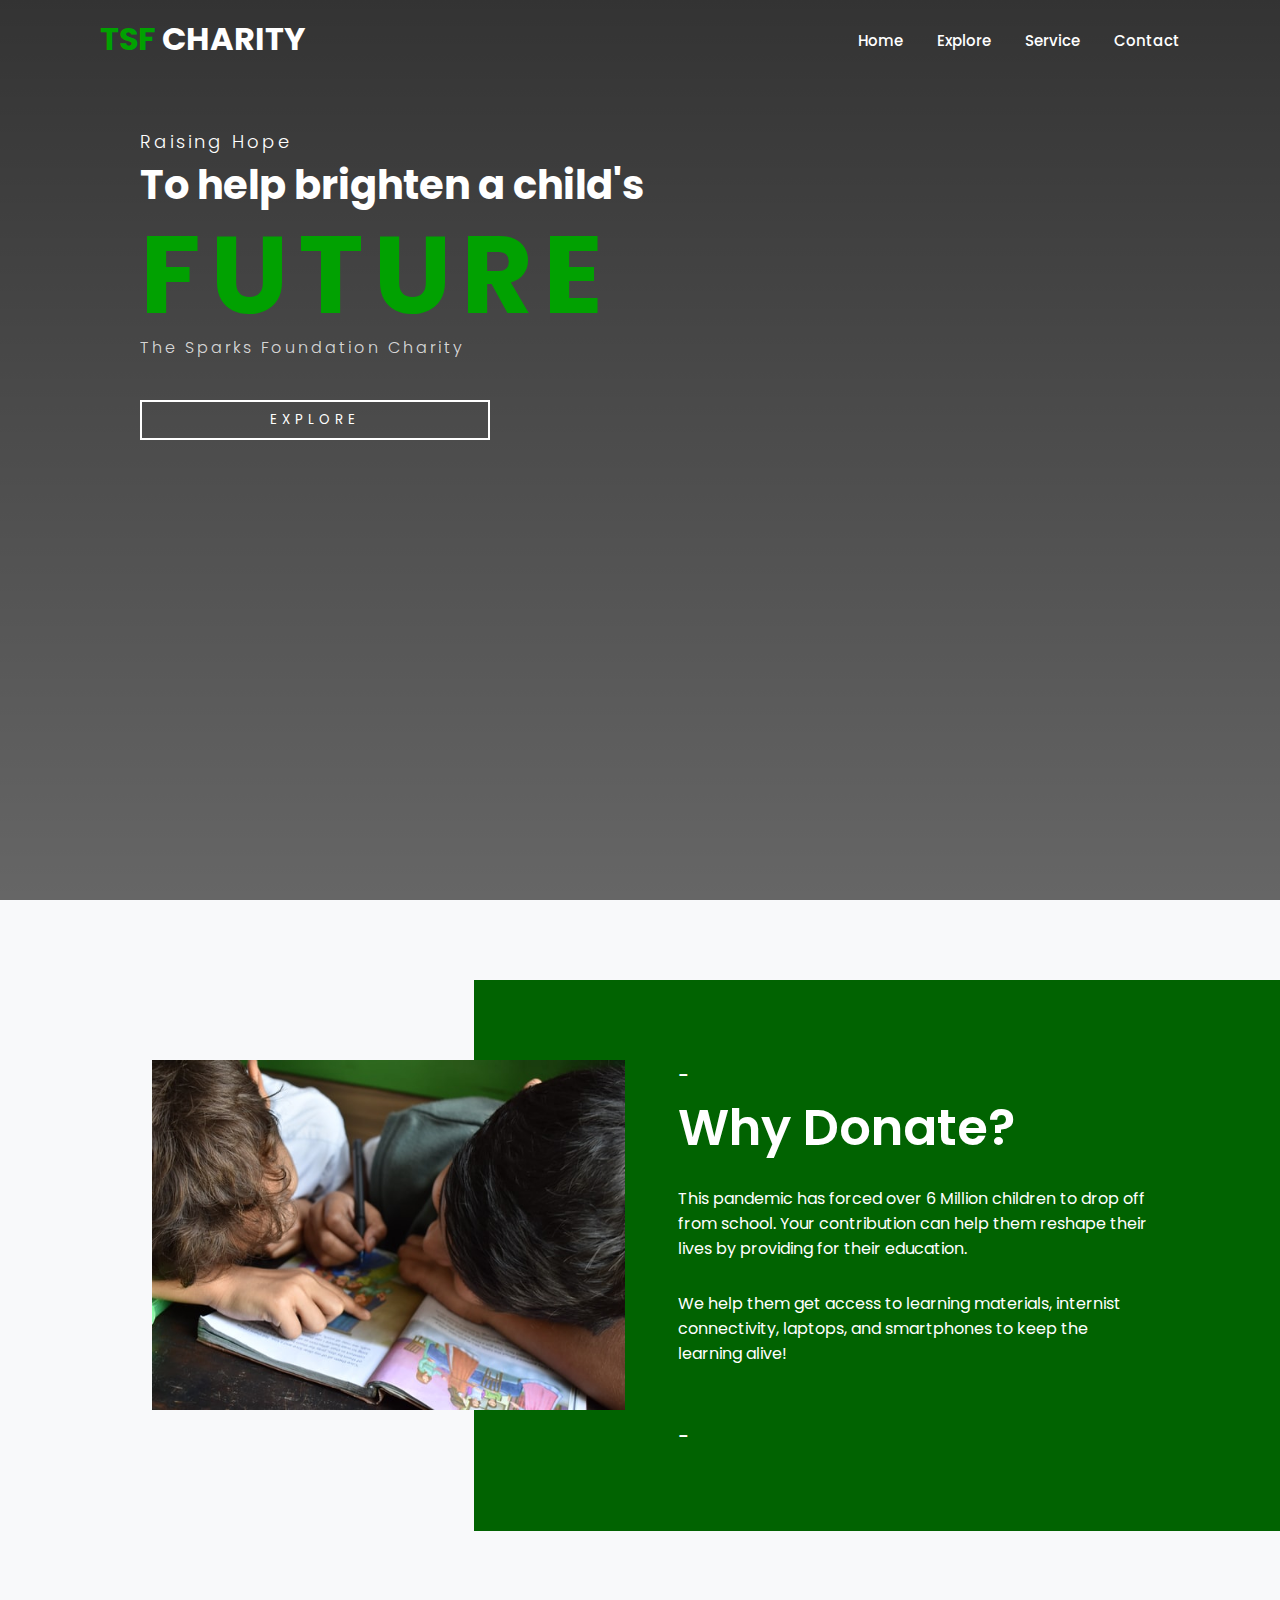
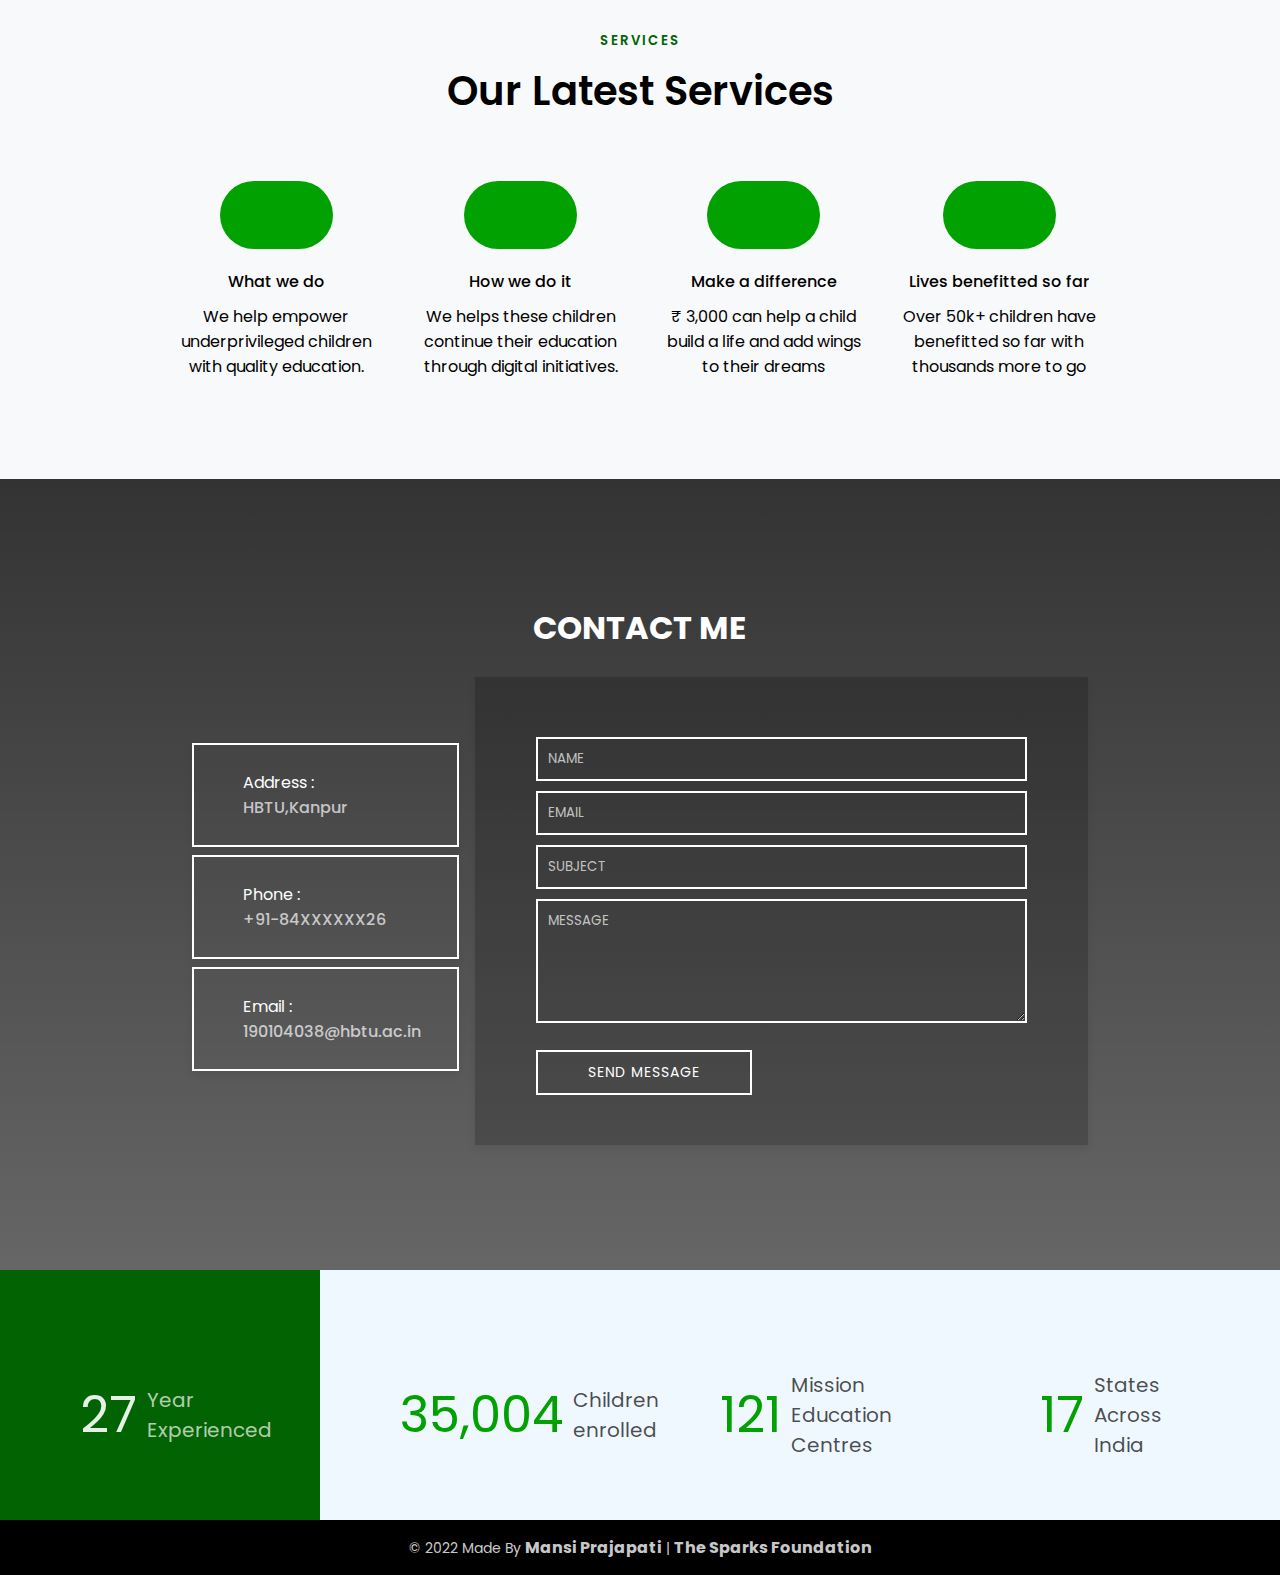
<file: index.html>
<!DOCTYPE html>
<html lang="en">
<head>
    <meta charset="UTF-8">
    <meta http-equiv="X-UA-Compatible" content="IE=edge">
    <meta name="viewport" content="width=device-width, initial-scale=1.0">

    <link rel="stylesheet" href="https://use.fontawesome.com/releases/v5.15.3/css/all.css"
    integrity="sha384-SZXxX4whJ79/gErwcOYf+zWLeJdY/qpuqC4cAa9rOGUstPomtqpuNWT9wdPEn2fk" crossorigin="anonymous">

    <link rel="preconnect" href="https://fonts.gstatic.com">
    <link href="https://fonts.googleapis.com/css2?family=Poppins:wght@100;200;300;400;500;600;700;800;900&display=swap" rel="stylesheet">
    <link rel="stylesheet" href="css/index.css">
    <title>TSF CHARITY</title>
</head>
<body>
    <div class="nevbar" id="nevbar">
        <div class="logo">
            <a href="/index.html" id="logo"><h1><span>TSF</span> CHARITY</h1></a>
        </div>
        <div class="menu" id="menu">
            <ul>
                <li><a id="home" href="index.html">Home</a></li>
                <li><a href="#explore">Explore</a></li>
                <li><a href="#service">Service</a></li>
                <li><a href="#contact">Contact</a></li>
            </ul>
        </div>
        <div class="menuicon">
            <i id="menuicon" onclick="togglemenu()" class="fas fa-chevron-circle-down"> <span>MENU</span></i>
        </div>
    </div>

    <div class="cover">

        <div class="information">

            <h3>Raising Hope</h3>
            <h2>To help brighten a child's</h2>
            <h1> <span>FUTURE</span> </h1>
            <h3> <span>The Sparks Foundation Charity</span> </h3>

            <a href="#explore"><button>EXPLORE</button></a>
            <!-- <a href="" target="blank"><button>DONATE</button></a> -->
            <div style="margin-top:20px">
              <form><script src="https://checkout.razorpay.com/v1/payment-button.js" data-payment_button_id="pl_KOVGPVf54VXY3f" async> </script> </form>
            </div>

        </div>

    </div>

    <div class="explore" id="explore"></div>

    <div class="about">
        <div class="imgcontanner">
          <img class="aboutimg" src="images/child.jpg" alt="Image">
            <!-- <div class="aboutimg"></div> -->
        </div>
        <div class="aboutcontent">
            <h5>_</h5>
            <h1>Why Donate?</h1>
            <p>This pandemic has forced over 6 Million children to drop off from school. Your contribution can help them reshape their lives by providing for their education.</p>
            <p>We help them get access to learning materials, internist connectivity, laptops, and smartphones to keep the learning alive!</p>
            <!-- <a href="" target="black">DONATE</a> -->
            <br>
            <h5>_</h5>

        </div>
    </div>

    <!-- ----------------------------------  Service -------------------------------------- -->
    <div class="service" id="service">

        <h5>SERVICES</h5>
        <h1>Our Latest Services</h1>

        <div class="details">

            <div class="info">

                <div class="logo"><i class="fas fa-book-reader"></i></div>
                <p id="head">What we do</p>
                <p>We help empower underprivileged children with quality education.</p>

            </div>

            <div class="info" data-aos="fade-up">

                <div class="logo"><i class="fas fa-book-open"></i></div>
                <p id="head">How we do it</p>
                <p>We helps these children continue their education through digital initiatives.</p>
            </div>

            <div class="info" data-aos="fade-up">

                <div class="logo"><i class="fas fa-book"></i></div>
                <p id="head">Make a difference</p>
                <p>₹ 3,000 can help a child build a life and add wings to their dreams</p>

            </div>

            <div class="info" data-aos="fade-up">

                <div class="logo"><i class="fas fa-chart-line"></i></div>
                <p id="head">Lives benefitted so far</p>
                <p>Over 50k+ children have benefitted so far with thousands more to go</p>

            </div>

        </div>

    </div>


    <!---------------------------- contact ------------------- -->

    <div class="contact" id="contact">
        <h1>CONTACT ME</h1>
        <br>
        <div class="contactcontanner">

            <div class="contanner">
                <div class="heading">
                    <div class="icon"><i class="far fa-map"></i></div>
                    <div class="info">
                        <p>Address : </p>
                        <p id="contactinfo">HBTU,Kanpur</p>
                    </div>
                </div>

                <div class="heading">
                    <div class="icon"><i class="fas fa-phone-alt"></i></div>
                    <div class="info">
                        <p>Phone : </p>
                        <p id="contactinfo">+91-84XXXXXX26</p>
                    </div>
                </div>

                <div class="heading">
                    <div class="icon"><i class="far fa-envelope"></i></div>
                    <div class="info">
                        <p>Email : </p>
                        <p id="contactinfo">190104038@hbtu.ac.in</p>
                    </div>
                </div>
            </div>

            <div class="messageform">
                <div class="form">
                    <form action="" method="POST">

                        <style>
                            ::placeholder {color: rgba(255, 255, 255, 0.7);}
                        </style>

                        <input type="text" name="name" placeholder="NAME" required>
                        <input type="email" name="email" placeholder="EMAIL" required>
                        <input type="text" name="subject" placeholder="SUBJECT" required>
                        <textarea type="message" name="message" id="inputbox"  cols="30" rows="5" placeholder="MESSAGE" required></textarea>
                        <button type="submit">SEND MESSAGE</button>

                    </form>
                </div>
            </div>

        </div>
    </div>

    <!-- ------------------------------  Counter  ---------------------------------- -->
    <div class="contercontent">

    <div class="counterbox one">
        <div class="information" data-aos="fade-down">
            <div class="number"><p style="color: rgba(255, 255, 255, 0.9);">27</p></div>
            <div class="text"><p style="color: rgba(255, 255, 255, 0.7);">Year <br> Experienced</p></div>
        </div>
    </div>

    <div class="counterbox">
        <div class="information" data-aos="fade-down">
            <div class="number"><p>35,004</p></div>
            <div class="text"><p>Children <br> enrolled</p></div>
        </div>
    </div>

    <div class="counterbox">
        <div class="information" data-aos="fade-down">
            <div class="number"><p>121</p></div>
            <div class="text"><p>Mission <br> Education Centres</p></div>
        </div>
    </div>

    <div class="counterbox">
        <div class="information" data-aos="fade-down">
            <div class="number"><p>17</p></div>
            <div class="text"><p>States <br> Across India</p></div>
        </div>
    </div>

    </div>



    <!-- <div class="topspace"></div> -->
    <footer>
        <p>&copy 2022 Made By <a href="https://github.com/mp3730" target="black"><strong> Mansi Prajapati</strong></a> | <a href="https://thesparksfoundationsingapore.org/" target="blank"><strong>The Sparks Foundation</strong></a></p>
    </footer>
    <!-- scripts  -->
    <script>
        // drop down menu script
        var menu = document.getElementById("menu");
        menu.style.maxHeight = "0px";
        function togglemenu() {
            if (menu.style.maxHeight == "0px") {
                menu.style.maxHeight = "390px";
            }
            else {
                menu.style.maxHeight = "0px";
            }
        }
    </script>

</body>
</html>
</file>
<file: css/index.css>
*{
    padding: 0;
    margin: 0;
    font-family: 'Poppins', sans-serif;
}
html {
    scroll-behavior: smooth;
}
/*****************************  nevigation bar ****************************/
.nevbar{
    width: 100%;
    position: absolute;
    top: 0px;
    z-index: 5;
    display: flex;
    background-color: transparent;
}
.logo a{
    text-decoration: none;
    color: white;
    transition: .3s;
}
.logo a h1{
    margin: 15px 100px;
}
.logo a h1 span{
    color: rgb(1, 161, 1);
}
.menu{
    flex: 1;
    text-align: right;
    margin-top: 28px;
    margin-right: 100px;
}
.menu ul li{
    list-style: none;
    display: inline-block;
}
.menu ul li a{
    text-decoration: none;
    color: white;
    margin-left: 30px;
    font-size: 15px;
    transition: 0.5s;
    font-weight: 500;
    position: relative;
}
.menu ul li a:hover{
    color: rgb(1, 161, 1);
}
.menu ul li a span{
    color: #c3073f;
}
.menuicon{
    margin: auto;
    color: rgba(255, 255, 255, 0.5);
    display: none;
}
.menuicon i span {
    font-weight: 600;
}

/* navbar mobile view */
@media only screen and (max-width : 700px){
    .nevbar{
        background-color: black;
    }
    .logo a h1{
        margin: 15px 12px;
    }
    .menu{
        text-align: right;
        margin-right: 0px;
        position:absolute;
        background-color: black;
        width: 100%;
        top: 49px;
        max-height: 0px;
        overflow: hidden;
        box-shadow: 0px 10px 12px -1px rgb(0 0 0 / 10%);
        transition: .5s;
    }
    .menu ul li{
        list-style: none;
        display: block;
        margin: 25px 40px 35px auto;
    }
    .menu ul li a{
        text-decoration: none;
        color: white;
        margin-left: 0px;
        font-size: 15px;
        transition: 0.5s;
        font-size: 18px;
    }
    .menuicon{
        display: block;
        margin-right: 30px;
        font-size: 20px;
        cursor: pointer;
    }

}

/**************  background cover image  ***************/
.cover {
    width: 100%;
    height: 100vh;
    background: linear-gradient(rgba(0, 0, 0, 0.8),rgba(0, 0, 0, 0.6)) , url('https://source.unsplash.com/1600x900/?donate,charity,child,study');
    z-index: -200;
    color: white;
}
.cover .information {
    align-items: center;
    max-width: 1000px ;
    margin: 0 auto;
    padding-top: 10%;
}
.information h3 {
    font-size: 18px;
    letter-spacing: 3px;
    font-weight: 300;
}
.information h3 span {
    float: left;
    font-size: 16px;
    color: rgba(255, 255, 255, 0.8);
}
.information h2 {
    font-size: 40px;
}
.information h1 span{
    font-size: 110px;
    line-height: 120px;
    color: rgb(1, 161, 1);
    letter-spacing: 10px;
}
.information a {
    display: block;
    max-width: 350px;
    margin: 0;
}
.information a button{
    padding: 8px 80px;
    cursor: pointer;
    letter-spacing: 5px;
    background: linear-gradient(to right, transparent 50%, rgb(1, 161, 1) 50%);
    background-size: 200%;
    background-position: left;
    transition: .3s;
    border: 2px solid white;
    color: white;
    margin: 40px 0 -50%;
    width: 100%;
}
.information a button:hover {
    background-position: right;
    color: white;
}

@media only screen and (max-width : 700px ){

    .cover .information {
        align-items: center;
        max-width: 1000px ;
        margin: 0 auto;
        padding-top: 30%;
    }
    .information h3 {
        font-size: 14px;
        letter-spacing: 3px;
        font-weight: 300;
    }
    .information h3 span {
        float: none;
        font-size: 16px;
        color: rgba(255, 255, 255, 0.8);
    }
    .information h2 {
        font-size: 30px;
    }
    .information h1 span{
        font-size: 70px;
        line-height: 120px;
        color: rgb(1, 161, 1);
        letter-spacing: 10px;
    }

}

/* *******************************   About us  **************************************** */
.about{
    width: 100%;
    display: flex;
    background-color:#F8F9FA;
    padding-top: 80px;
}
/* About image */
.about .imgcontanner{
    width: 50%;
    position: relative;

}
.about .imgcontanner .aboutimg {
    position: absolute;
    /* background-image: url("images/child.jpg"); */
    background-repeat: no-repeat;
    background-position: center;
    background-size: cover;
    width: 100%;
    height: 350px;
    top: 80px;
    left: 32%;
}

/* about content */
.about .aboutcontent {
    width: 50%;
    padding: 80px 10% 80px 16%;
    color: white;
    background-color: rgb(1, 99, 1);
}
.aboutcontent h5 {
    letter-spacing: 2px;
    font-weight: 600;
    margin-bottom: 10px;
}
.aboutcontent h1 {
    font-weight: 600;
    font-size: 50px;
    padding-bottom: 20px;
}
.aboutcontent p {
    padding-bottom: 30px;
    line-height: 25px;
}

/* donate button  */
.aboutcontent a {
    color: white;
    text-decoration: none;
    background-color: transparent;
    padding: 8px 40px;
    background: linear-gradient(to right, transparent 50%, rgb(1, 161, 1) 50%);
    background-size: 200%;
    background-position: left;
    transition: .3s;
    border: 2px solid white;
    letter-spacing: 2px;
    font-size: 14px;
}
.aboutcontent a:hover {
    background-position: right;
}
@media only screen and (max-width : 700px ) {

    /* *******************************   About us  **************************************** */
    .about{
        width: 100%;
        display: block;
        background-color:#F8F9FA;
        padding-top: 0px;

    }
    /* About image */
    .about .imgcontanner{
        width: 100%;
        padding:3%;
        padding-bottom: 50px;
        box-sizing: border-box;

    }
    .about .imgcontanner .aboutimg {
        position:relative;
        width: 100%;
        height: 450px;
        top: 0px;
        left: 0%;
        display: none;
    }

    /* about content */
    .about .aboutcontent {
        width: 100%;
        padding: 65px 4%;
        box-sizing: border-box;
    }
    .aboutcontent h5 {
        margin-bottom: 10px;
    }
    .aboutcontent h1 {
        font-size: 30px;
    }
}

/* ************************************  Service  ************************** */
.service{
    width: 100%;
    padding: 100px 0;
    background-color: #F8F9FA;
    text-align: center;
    box-sizing: border-box;
}
.service h5{
    color: rgb(1, 99, 1);
    letter-spacing: 2px;
    font-weight: 600;
}
.service h1 {
    font-size: 40px;
    font-weight: 600;
    padding-top: 10px;
}

/* details service */
.service .details {
    width: 75%;
    display: flex;
    margin: 0 auto;
    padding-top: 60px;
}
.details .info {
    padding: 0 15px;
}
.details .info .logo {
    padding: 34px;
    width:45px;
    margin: 0 auto;
    background-color: rgb(1, 161, 1);
    border-radius: 500px;
    color: white;
    font-size: 30px;
}
.details .info #head {
    padding: 20px 0 10px;
    color: black;
    font-weight: 500;
}

@media only screen and (max-width : 700px ) {

    /* ************************************  Service  ************************** */
    .service{
        padding: 70px 0;
    }
    .service h1 {
        font-size: 30px;
    }
    /* details service */
    .service .details {
        width: 100%;
        display: block;
        padding-top: 25px;
    }
    .details .info {
        padding: 0 15px 25px;
    }
    .details .info .logo {
        padding: 34px;
        width:45px;
    }
}


/* ***************************************  Counter ************************** */
.contercontent {
    width: 100%;
    box-sizing: border-box;
    display: flex;
    background-color:aliceblue;
}
.counterbox {
    width: 100%;
    height: 250px;
}
.contercontent .one {
    background-color: rgb(1, 99, 1);
}
.counterbox .information {
    width: 50%;
    height: 100%;
    margin: 0 auto;
    padding-top: 20px;
    display: flex;
    align-items: center;
}
.information .number p {
    font-size: 50px;
    color: rgb(1, 161, 1);
    padding-right: 10px;
}
.information .text p{
    color: rgba(0, 0, 0, 0.7);
    font-size: 20px;
    font-weight: 400;
}


@media only screen and (max-width : 700px ) {

    /* ******************************   Counter  *********************** */
    .contercontent {
        display: block;
    }
    .counterbox {
        height: 150px;
    }

}

/************************************** Contact **********************************************/
.contact {
    width: 100%;
    box-sizing: border-box;
    background-color: transparent;
    padding: 125px 0;
    background: linear-gradient(rgba(0, 0, 0, 0.8),rgba(0, 0, 0, 0.6)) , url('https://source.unsplash.com/1600x900/?contact,message');
}
.contact h1 {
    color: white;
    text-align: center;
}
.contactcontanner {
    width: 70%;
    margin: 0 auto;
    box-sizing: border-box;
    display: flex;
    align-items: center;
}
.contactcontanner .contanner {
    width: 30%;
}
.contactcontanner .contanner .heading {
    width: 100%;
    display: flex;
    align-items: center;
    border: 2px solid white;
    margin-bottom: 8px;
    box-shadow: 0px 4px 8px rgba(0,0,0,.07);
}
.heading .icon {
    padding: 0 0 0 20px;
    font-size: 20px;
    color: rgb(3, 180, 3);
}
.heading .info {
    width: 70%;
    margin: 25px auto;
    color: white;
}
.heading .info #contactinfo {
    color: rgba(255, 255, 255, 0.7);
    font-weight: 500;
}

/* message form */
.messageform {
    width: 70%;
    box-sizing: border-box;
    box-shadow: 0px 4px 8px rgba(0,0,0,.07);
    margin-left: 20px;
    background-color: rgba(0, 0, 0, 0.2);
}
.messageform .form {
    width: 80%;
    margin: 50px auto;
}
.messageform input , .messageform #inputbox {
    width: 100%;
    color: white;
    box-sizing: border-box;
    padding: 10px;
    margin-top: 10px;
    border: 2px solid white;
    outline: none;
    background-color: transparent;
}
.messageform button {
    padding: 10px 50px;
    margin-top: 20px;
    font-size: 14px;
    color: white;
    letter-spacing: 1px;
    background: linear-gradient(to right , transparent 50% , rgb(3, 180, 3) 50%);
    background-size: 200%;
    background-position: left;
    border: 2px solid white;
    cursor: pointer;
    transition: .3s;
}
.messageform button:hover {
    background-position: right;
}

/* contact mobile view */
@media only screen and (max-width : 700px) {
    .contact {
        padding: 50px 0;
    }
    .contactcontanner {
        width: 95%;
        display: block;
    }
    .contactcontanner .contanner {
        width: 100%;
    }
    /* message form */
    .messageform {
        width: 100%;
        margin-left: 0px;
        padding: 1px 0;
    }
    .messageform .form {
        width: 93%;
        margin: 50px auto;
    }
}

/****************************** FOOTER **************************/
footer {
    color: rgba(255, 255, 255, 0.8);
    width: 100%;
    box-sizing: border-box;
    background-color: black;
    text-align: center;
    padding: 15px 0;
}
footer p {
    font-size: 14px;
}
footer a{
    text-decoration: none;
    color: rgba(255, 255, 255, 0.8);
}
footer a:hover {
    color: white;
}
footer a strong {
    font-size: 16px;
}

/* mobile view of footer */
@media only screen and (max-width : 700px){
    footer {
        background-color:black ;
        left: 0%;
        transform: translate(-0%);
        padding: 15px 6%;
    }
}
</file>
